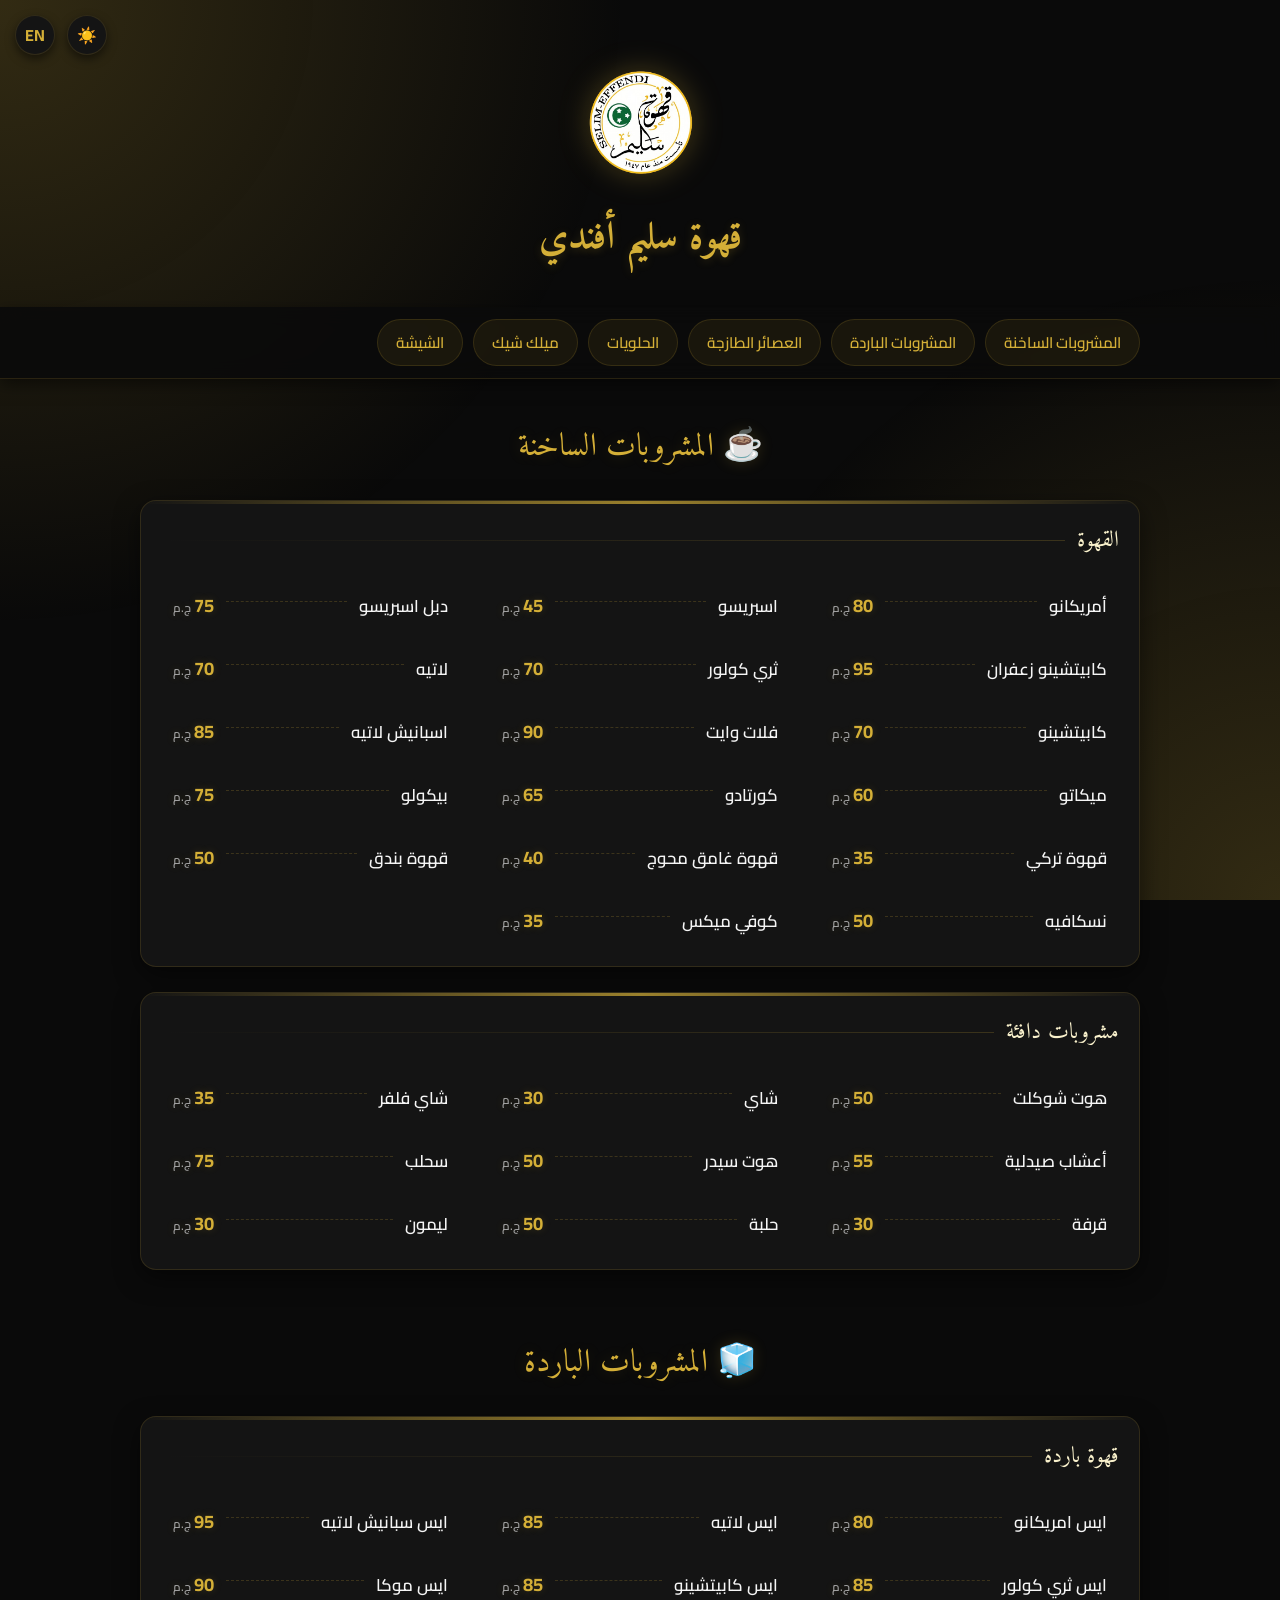
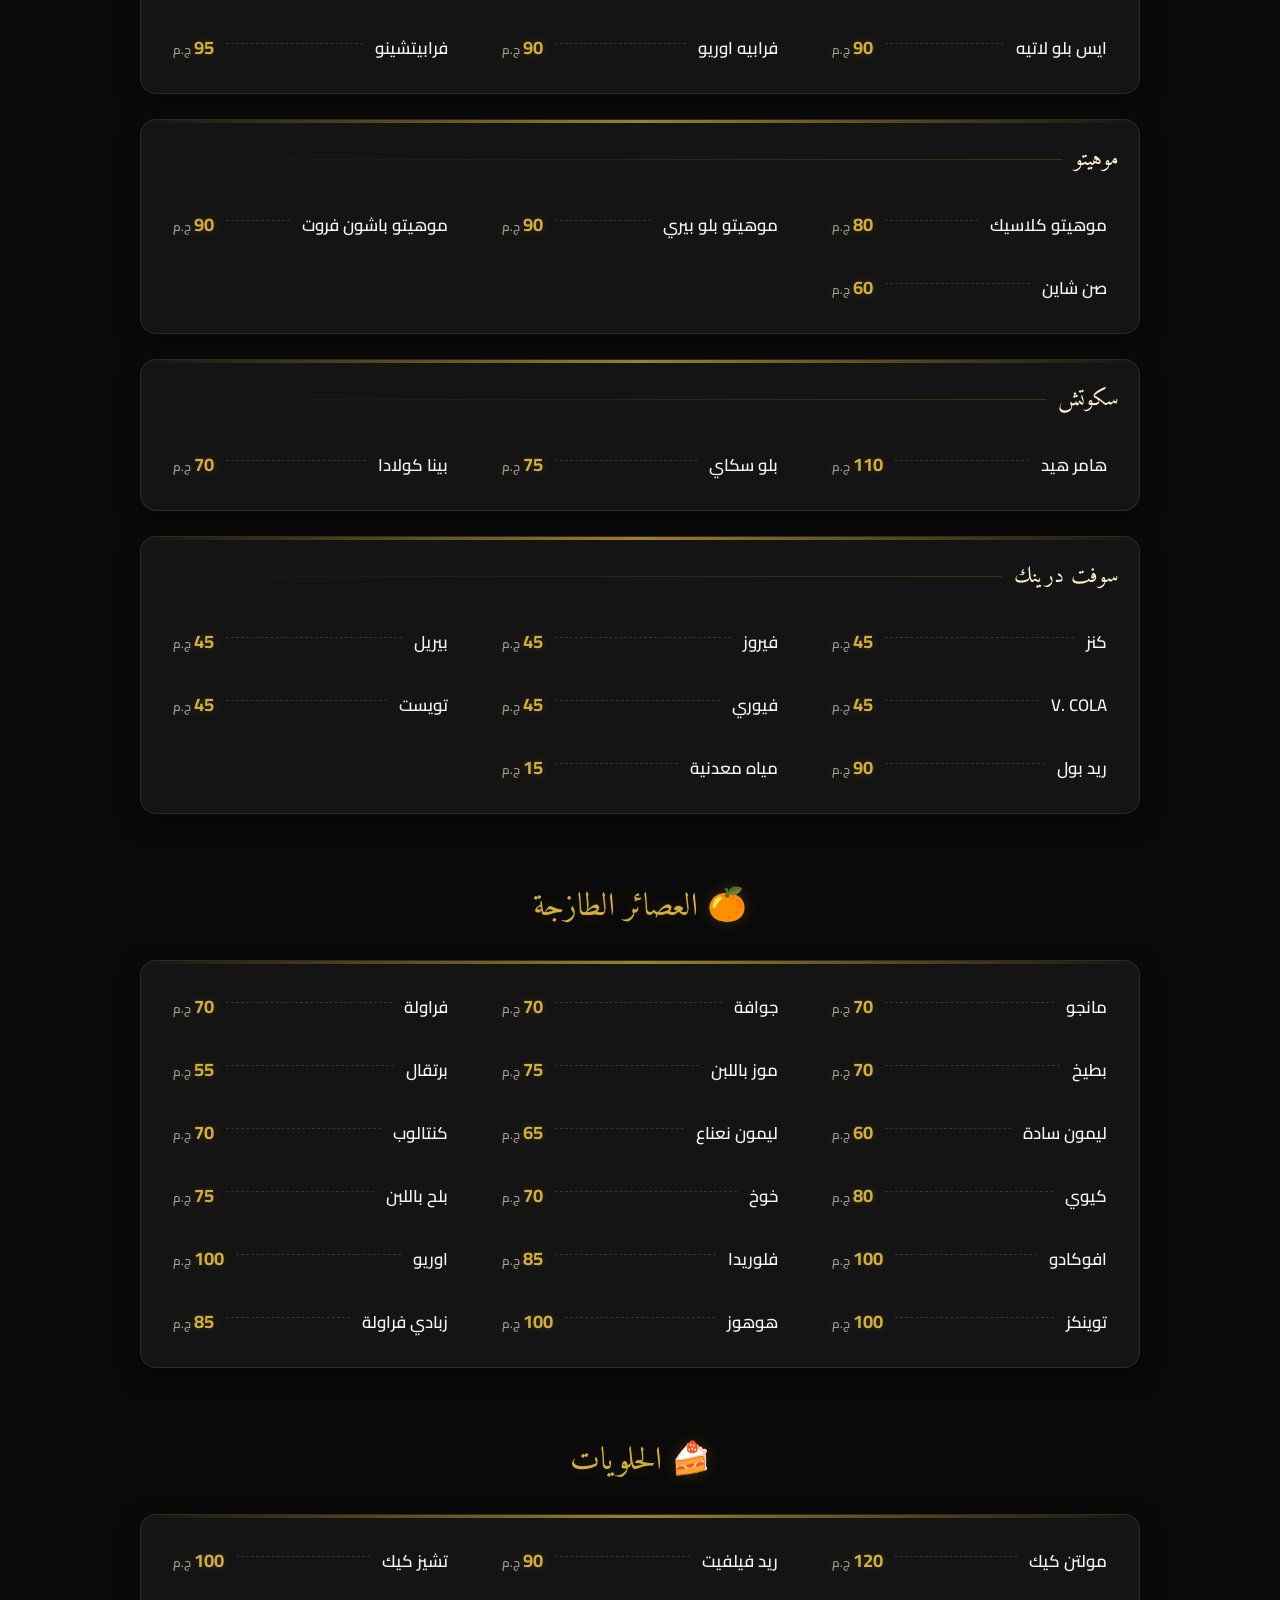
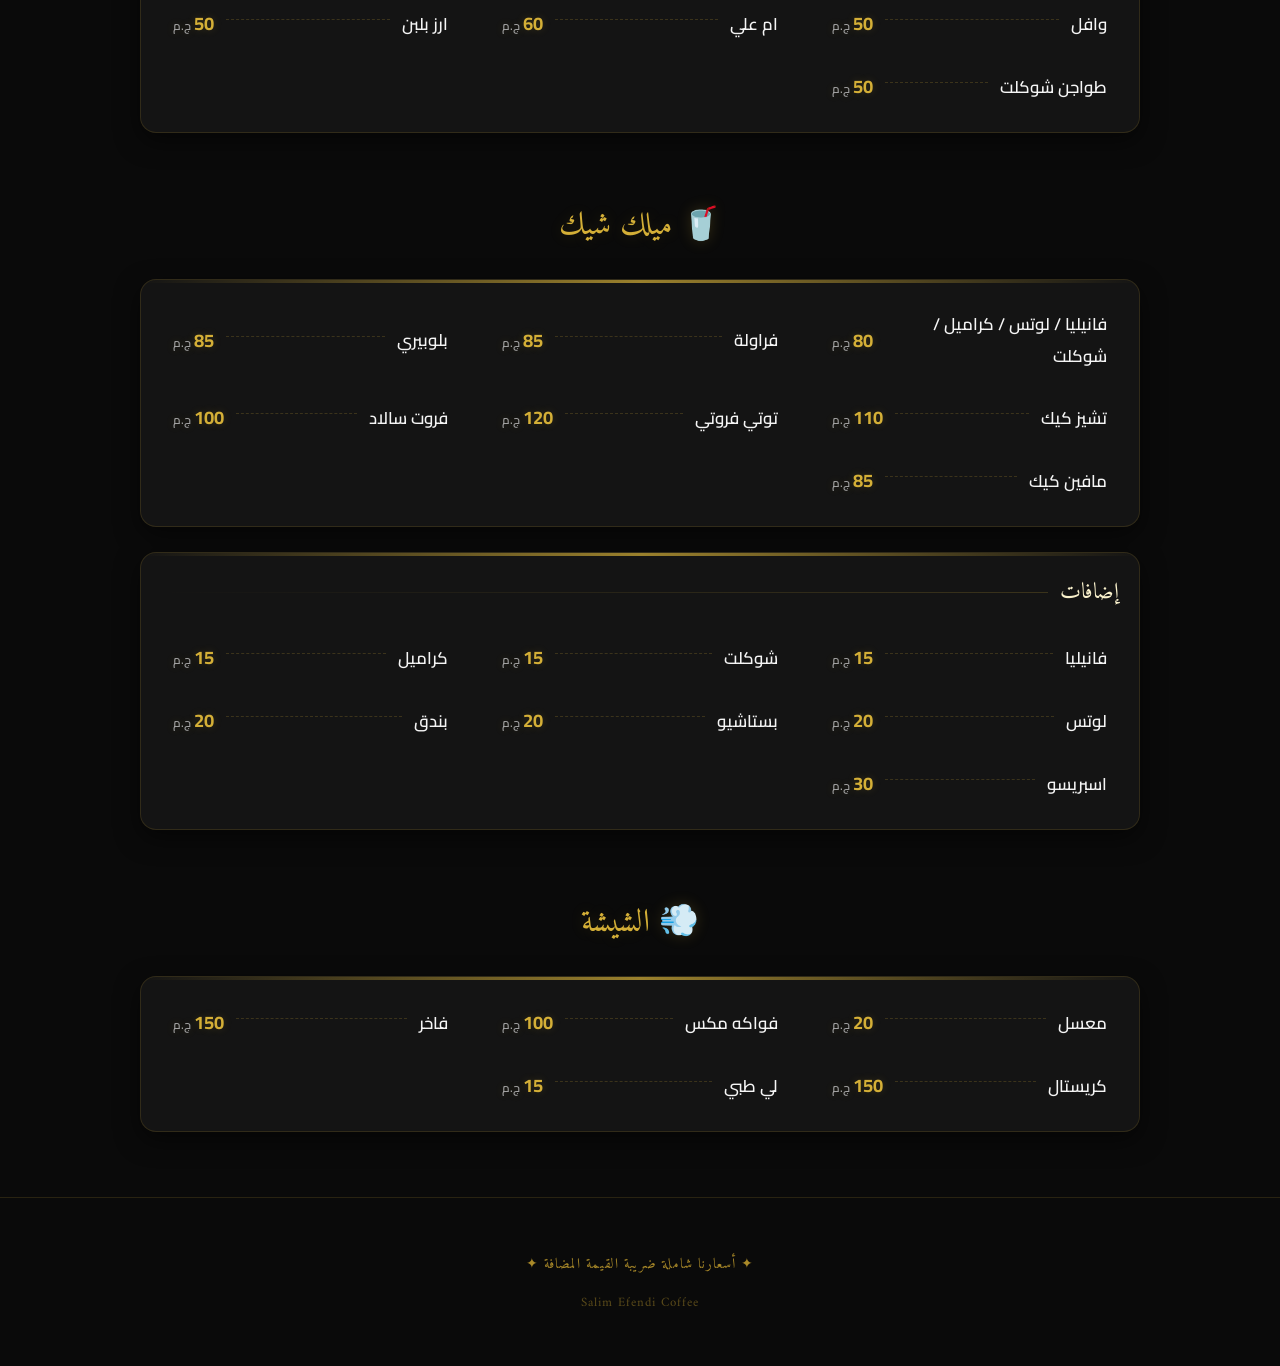
<file: index.html>
<!DOCTYPE html>
<html lang="ar" dir="rtl">
<head>
  <meta charset="UTF-8">
  <meta name="viewport" content="width=device-width, initial-scale=1.0, maximum-scale=1.0, user-scalable=no">
  <title>قائمة طعام - قهوة سليم أفندي | Salim Efendi Menu</title>
  <link rel="preconnect" href="https://fonts.googleapis.com">
  <link href="https://fonts.googleapis.com/css2?family=Amiri:wght@400;700&family=Cairo:wght@400;600;700;900&display=swap" rel="stylesheet">
  <link rel="stylesheet" href="style.css">
</head>
<body data-theme="dark">

  <div class="bg-animated"></div>

  <div class="controls-container">
    <button id="themeToggle" class="control-btn" aria-label="Toggle Theme">
      <span class="icon-sun">☀️</span>
      <span class="icon-moon">🌙</span>
    </button>
    <button id="langToggle" class="control-btn" aria-label="Toggle Language">
      <span class="ar-only">EN</span>
      <span class="en-only">AR</span>
    </button>
  </div>

  <header class="hero">
    <img src="image-removebg-preview.png" class="logo" alt="Salim Efendi Logo">
    <h1 class="title">
      <span class="ar-only">قهوة سليم أفندي</span>
      <span class="en-only">Salim Efendi Coffee</span>
    </h1>
  </header>

  <div class="category-nav-wrapper">
    <nav class="category-nav" id="nav">
      
      <a class="nav-item active" href="#hot-drinks">
        <span class="ar-only">المشروبات الساخنة</span>
        <span class="en-only">Hot Drinks</span>
      </a>
      <a class="nav-item " href="#cold-drinks">
        <span class="ar-only">المشروبات الباردة</span>
        <span class="en-only">Cold Drinks</span>
      </a>
      <a class="nav-item " href="#fresh-juices">
        <span class="ar-only">العصائر الطازجة</span>
        <span class="en-only">Fresh Juices</span>
      </a>
      <a class="nav-item " href="#desserts">
        <span class="ar-only">الحلويات</span>
        <span class="en-only">Desserts</span>
      </a>
      <a class="nav-item " href="#milkshakes">
        <span class="ar-only">ميلك شيك</span>
        <span class="en-only">Milkshakes</span>
      </a>
      <a class="nav-item " href="#shisha">
        <span class="ar-only">الشيشة</span>
        <span class="en-only">Shisha</span>
      </a>
    </nav>
  </div>

  <main class="menu-container">
    
    <div class="section" id="hot-drinks">
      <div class="section-header">
        <div class="section-title-ar">☕ <span class="ar-only">المشروبات الساخنة</span><span class="en-only">HOT DRINKS</span></div>
      </div>

      <div class="sub-section">
        
        <div class="sub-title">
          <span class="ar-only">القهوة</span>
          <span class="en-only">Coffee</span>
        </div>
        <div class="items-grid">
          
          <div class="item">
            <span class="item-name">
              <span class="ar-only">أمريكانو</span>
              <span class="en-only">Americano</span>
            </span>
            <div class="item-dots"></div>
            <span class="item-price ">80 <span class="currency"><span class="ar-only"> ج.م</span><span class="en-only"> EGP</span></span></span>
          </div>
          <div class="item">
            <span class="item-name">
              <span class="ar-only">اسبريسو</span>
              <span class="en-only">Espresso</span>
            </span>
            <div class="item-dots"></div>
            <span class="item-price ">45 <span class="currency"><span class="ar-only"> ج.م</span><span class="en-only"> EGP</span></span></span>
          </div>
          <div class="item">
            <span class="item-name">
              <span class="ar-only">دبل اسبريسو</span>
              <span class="en-only">Double Espresso</span>
            </span>
            <div class="item-dots"></div>
            <span class="item-price ">75 <span class="currency"><span class="ar-only"> ج.م</span><span class="en-only"> EGP</span></span></span>
          </div>
          <div class="item">
            <span class="item-name">
              <span class="ar-only">كابيتشينو زعفران</span>
              <span class="en-only">Saffron Cappuccino</span>
            </span>
            <div class="item-dots"></div>
            <span class="item-price ">95 <span class="currency"><span class="ar-only"> ج.م</span><span class="en-only"> EGP</span></span></span>
          </div>
          <div class="item">
            <span class="item-name">
              <span class="ar-only">ثري كولور</span>
              <span class="en-only">Three Colors</span>
            </span>
            <div class="item-dots"></div>
            <span class="item-price ">70 <span class="currency"><span class="ar-only"> ج.م</span><span class="en-only"> EGP</span></span></span>
          </div>
          <div class="item">
            <span class="item-name">
              <span class="ar-only">لاتيه</span>
              <span class="en-only">Latte</span>
            </span>
            <div class="item-dots"></div>
            <span class="item-price ">70 <span class="currency"><span class="ar-only"> ج.م</span><span class="en-only"> EGP</span></span></span>
          </div>
          <div class="item">
            <span class="item-name">
              <span class="ar-only">كابيتشينو</span>
              <span class="en-only">Cappuccino</span>
            </span>
            <div class="item-dots"></div>
            <span class="item-price ">70 <span class="currency"><span class="ar-only"> ج.م</span><span class="en-only"> EGP</span></span></span>
          </div>
          <div class="item">
            <span class="item-name">
              <span class="ar-only">فلات وايت</span>
              <span class="en-only">Flat White</span>
            </span>
            <div class="item-dots"></div>
            <span class="item-price ">90 <span class="currency"><span class="ar-only"> ج.م</span><span class="en-only"> EGP</span></span></span>
          </div>
          <div class="item">
            <span class="item-name">
              <span class="ar-only">اسبانيش لاتيه</span>
              <span class="en-only">Spanish Latte</span>
            </span>
            <div class="item-dots"></div>
            <span class="item-price ">85 <span class="currency"><span class="ar-only"> ج.م</span><span class="en-only"> EGP</span></span></span>
          </div>
          <div class="item">
            <span class="item-name">
              <span class="ar-only">ميكاتو</span>
              <span class="en-only">Macchiato</span>
            </span>
            <div class="item-dots"></div>
            <span class="item-price ">60 <span class="currency"><span class="ar-only"> ج.م</span><span class="en-only"> EGP</span></span></span>
          </div>
          <div class="item">
            <span class="item-name">
              <span class="ar-only">كورتادو</span>
              <span class="en-only">Cortado</span>
            </span>
            <div class="item-dots"></div>
            <span class="item-price ">65 <span class="currency"><span class="ar-only"> ج.م</span><span class="en-only"> EGP</span></span></span>
          </div>
          <div class="item">
            <span class="item-name">
              <span class="ar-only">بيكولو</span>
              <span class="en-only">Piccolo</span>
            </span>
            <div class="item-dots"></div>
            <span class="item-price ">75 <span class="currency"><span class="ar-only"> ج.م</span><span class="en-only"> EGP</span></span></span>
          </div>
          <div class="item">
            <span class="item-name">
              <span class="ar-only">قهوة تركي</span>
              <span class="en-only">Turkish Coffee</span>
            </span>
            <div class="item-dots"></div>
            <span class="item-price ">35 <span class="currency"><span class="ar-only"> ج.م</span><span class="en-only"> EGP</span></span></span>
          </div>
          <div class="item">
            <span class="item-name">
              <span class="ar-only">قهوة غامق محوج</span>
              <span class="en-only">Dark Flavored Coffee</span>
            </span>
            <div class="item-dots"></div>
            <span class="item-price ">40 <span class="currency"><span class="ar-only"> ج.م</span><span class="en-only"> EGP</span></span></span>
          </div>
          <div class="item">
            <span class="item-name">
              <span class="ar-only">قهوة بندق</span>
              <span class="en-only">Hazelnut Coffee</span>
            </span>
            <div class="item-dots"></div>
            <span class="item-price ">50 <span class="currency"><span class="ar-only"> ج.م</span><span class="en-only"> EGP</span></span></span>
          </div>
          <div class="item">
            <span class="item-name">
              <span class="ar-only">نسكافيه</span>
              <span class="en-only">Nescafe</span>
            </span>
            <div class="item-dots"></div>
            <span class="item-price ">50 <span class="currency"><span class="ar-only"> ج.م</span><span class="en-only"> EGP</span></span></span>
          </div>
          <div class="item">
            <span class="item-name">
              <span class="ar-only">كوفي ميكس</span>
              <span class="en-only">Coffee Mix</span>
            </span>
            <div class="item-dots"></div>
            <span class="item-price ">35 <span class="currency"><span class="ar-only"> ج.م</span><span class="en-only"> EGP</span></span></span>
          </div>
        </div>
      </div>

      <div class="sub-section">
        
        <div class="sub-title">
          <span class="ar-only">مشروبات دافئة</span>
          <span class="en-only">Warm Drinks</span>
        </div>
        <div class="items-grid">
          
          <div class="item">
            <span class="item-name">
              <span class="ar-only">هوت شوكلت</span>
              <span class="en-only">Hot Chocolate</span>
            </span>
            <div class="item-dots"></div>
            <span class="item-price ">50 <span class="currency"><span class="ar-only"> ج.م</span><span class="en-only"> EGP</span></span></span>
          </div>
          <div class="item">
            <span class="item-name">
              <span class="ar-only">شاي</span>
              <span class="en-only">Tea</span>
            </span>
            <div class="item-dots"></div>
            <span class="item-price ">30 <span class="currency"><span class="ar-only"> ج.م</span><span class="en-only"> EGP</span></span></span>
          </div>
          <div class="item">
            <span class="item-name">
              <span class="ar-only">شاي فلفر</span>
              <span class="en-only">Flavored Tea</span>
            </span>
            <div class="item-dots"></div>
            <span class="item-price ">35 <span class="currency"><span class="ar-only"> ج.م</span><span class="en-only"> EGP</span></span></span>
          </div>
          <div class="item">
            <span class="item-name">
              <span class="ar-only">أعشاب صيدلية</span>
              <span class="en-only">Pharmacy Herbs</span>
            </span>
            <div class="item-dots"></div>
            <span class="item-price ">55 <span class="currency"><span class="ar-only"> ج.م</span><span class="en-only"> EGP</span></span></span>
          </div>
          <div class="item">
            <span class="item-name">
              <span class="ar-only">هوت سيدر</span>
              <span class="en-only">Hot Cider</span>
            </span>
            <div class="item-dots"></div>
            <span class="item-price ">50 <span class="currency"><span class="ar-only"> ج.م</span><span class="en-only"> EGP</span></span></span>
          </div>
          <div class="item">
            <span class="item-name">
              <span class="ar-only">سحلب</span>
              <span class="en-only">Sahlab</span>
            </span>
            <div class="item-dots"></div>
            <span class="item-price ">75 <span class="currency"><span class="ar-only"> ج.م</span><span class="en-only"> EGP</span></span></span>
          </div>
          <div class="item">
            <span class="item-name">
              <span class="ar-only">قرفة</span>
              <span class="en-only">Cinnamon</span>
            </span>
            <div class="item-dots"></div>
            <span class="item-price ">30 <span class="currency"><span class="ar-only"> ج.م</span><span class="en-only"> EGP</span></span></span>
          </div>
          <div class="item">
            <span class="item-name">
              <span class="ar-only">حلبة</span>
              <span class="en-only">Fenugreek</span>
            </span>
            <div class="item-dots"></div>
            <span class="item-price ">50 <span class="currency"><span class="ar-only"> ج.م</span><span class="en-only"> EGP</span></span></span>
          </div>
          <div class="item">
            <span class="item-name">
              <span class="ar-only">ليمون</span>
              <span class="en-only">Lemon</span>
            </span>
            <div class="item-dots"></div>
            <span class="item-price ">30 <span class="currency"><span class="ar-only"> ج.م</span><span class="en-only"> EGP</span></span></span>
          </div>
        </div>
      </div>
    </div>

    <div class="section" id="cold-drinks">
      <div class="section-header">
        <div class="section-title-ar">🧊 <span class="ar-only">المشروبات الباردة</span><span class="en-only">COLD DRINKS</span></div>
      </div>

      <div class="sub-section">
        
        <div class="sub-title">
          <span class="ar-only">قهوة باردة</span>
          <span class="en-only">Cold Coffee</span>
        </div>
        <div class="items-grid">
          
          <div class="item">
            <span class="item-name">
              <span class="ar-only">ايس امريكانو</span>
              <span class="en-only">Ice Americano</span>
            </span>
            <div class="item-dots"></div>
            <span class="item-price ">80 <span class="currency"><span class="ar-only"> ج.م</span><span class="en-only"> EGP</span></span></span>
          </div>
          <div class="item">
            <span class="item-name">
              <span class="ar-only">ايس لاتيه</span>
              <span class="en-only">Ice Latte</span>
            </span>
            <div class="item-dots"></div>
            <span class="item-price ">85 <span class="currency"><span class="ar-only"> ج.م</span><span class="en-only"> EGP</span></span></span>
          </div>
          <div class="item">
            <span class="item-name">
              <span class="ar-only">ايس سبانيش لاتيه</span>
              <span class="en-only">Ice Spanish Latte</span>
            </span>
            <div class="item-dots"></div>
            <span class="item-price ">95 <span class="currency"><span class="ar-only"> ج.م</span><span class="en-only"> EGP</span></span></span>
          </div>
          <div class="item">
            <span class="item-name">
              <span class="ar-only">ايس ثري كولور</span>
              <span class="en-only">Ice Three Colors</span>
            </span>
            <div class="item-dots"></div>
            <span class="item-price ">85 <span class="currency"><span class="ar-only"> ج.م</span><span class="en-only"> EGP</span></span></span>
          </div>
          <div class="item">
            <span class="item-name">
              <span class="ar-only">ايس كابيتشينو</span>
              <span class="en-only">Ice Cappuccino</span>
            </span>
            <div class="item-dots"></div>
            <span class="item-price ">85 <span class="currency"><span class="ar-only"> ج.م</span><span class="en-only"> EGP</span></span></span>
          </div>
          <div class="item">
            <span class="item-name">
              <span class="ar-only">ايس موكا</span>
              <span class="en-only">Ice Mocha</span>
            </span>
            <div class="item-dots"></div>
            <span class="item-price ">90 <span class="currency"><span class="ar-only"> ج.م</span><span class="en-only"> EGP</span></span></span>
          </div>
          <div class="item">
            <span class="item-name">
              <span class="ar-only">ايس بلو لاتيه</span>
              <span class="en-only">Ice Blue Latte</span>
            </span>
            <div class="item-dots"></div>
            <span class="item-price ">90 <span class="currency"><span class="ar-only"> ج.م</span><span class="en-only"> EGP</span></span></span>
          </div>
          <div class="item">
            <span class="item-name">
              <span class="ar-only">فرابيه اوريو</span>
              <span class="en-only">Oreo Frappe</span>
            </span>
            <div class="item-dots"></div>
            <span class="item-price ">90 <span class="currency"><span class="ar-only"> ج.م</span><span class="en-only"> EGP</span></span></span>
          </div>
          <div class="item">
            <span class="item-name">
              <span class="ar-only">فرابيتشينو</span>
              <span class="en-only">Frappuccino</span>
            </span>
            <div class="item-dots"></div>
            <span class="item-price ">95 <span class="currency"><span class="ar-only"> ج.م</span><span class="en-only"> EGP</span></span></span>
          </div>
        </div>
      </div>

      <div class="sub-section">
        
        <div class="sub-title">
          <span class="ar-only">موهيتو</span>
          <span class="en-only">Mojito</span>
        </div>
        <div class="items-grid">
          
          <div class="item">
            <span class="item-name">
              <span class="ar-only">موهيتو كلاسيك</span>
              <span class="en-only">Classic Mojito</span>
            </span>
            <div class="item-dots"></div>
            <span class="item-price ">80 <span class="currency"><span class="ar-only"> ج.م</span><span class="en-only"> EGP</span></span></span>
          </div>
          <div class="item">
            <span class="item-name">
              <span class="ar-only">موهيتو بلو بيري</span>
              <span class="en-only">Blueberry Mojito</span>
            </span>
            <div class="item-dots"></div>
            <span class="item-price ">90 <span class="currency"><span class="ar-only"> ج.م</span><span class="en-only"> EGP</span></span></span>
          </div>
          <div class="item">
            <span class="item-name">
              <span class="ar-only">موهيتو باشون فروت</span>
              <span class="en-only">Passion Fruit Mojito</span>
            </span>
            <div class="item-dots"></div>
            <span class="item-price ">90 <span class="currency"><span class="ar-only"> ج.م</span><span class="en-only"> EGP</span></span></span>
          </div>
          <div class="item">
            <span class="item-name">
              <span class="ar-only">صن شاين</span>
              <span class="en-only">Sunshine</span>
            </span>
            <div class="item-dots"></div>
            <span class="item-price ">60 <span class="currency"><span class="ar-only"> ج.م</span><span class="en-only"> EGP</span></span></span>
          </div>
        </div>
      </div>

      <div class="sub-section">
        
        <div class="sub-title">
          <span class="ar-only">سكوتش</span>
          <span class="en-only">Scotch</span>
        </div>
        <div class="items-grid">
          
          <div class="item">
            <span class="item-name">
              <span class="ar-only">هامر هيد</span>
              <span class="en-only">Hammerhead</span>
            </span>
            <div class="item-dots"></div>
            <span class="item-price ">110 <span class="currency"><span class="ar-only"> ج.م</span><span class="en-only"> EGP</span></span></span>
          </div>
          <div class="item">
            <span class="item-name">
              <span class="ar-only">بلو سكاي</span>
              <span class="en-only">Blue Sky</span>
            </span>
            <div class="item-dots"></div>
            <span class="item-price ">75 <span class="currency"><span class="ar-only"> ج.م</span><span class="en-only"> EGP</span></span></span>
          </div>
          <div class="item">
            <span class="item-name">
              <span class="ar-only">بينا كولادا</span>
              <span class="en-only">Piña Colada</span>
            </span>
            <div class="item-dots"></div>
            <span class="item-price ">70 <span class="currency"><span class="ar-only"> ج.م</span><span class="en-only"> EGP</span></span></span>
          </div>
        </div>
      </div>

      <div class="sub-section">
        
        <div class="sub-title">
          <span class="ar-only">سوفت درينك</span>
          <span class="en-only">Soft Drinks</span>
        </div>
        <div class="items-grid">
          
          <div class="item">
            <span class="item-name">
              <span class="ar-only">كنز</span>
              <span class="en-only">Cans</span>
            </span>
            <div class="item-dots"></div>
            <span class="item-price ">45 <span class="currency"><span class="ar-only"> ج.م</span><span class="en-only"> EGP</span></span></span>
          </div>
          <div class="item">
            <span class="item-name">
              <span class="ar-only">فيروز</span>
              <span class="en-only">Fayrouz</span>
            </span>
            <div class="item-dots"></div>
            <span class="item-price ">45 <span class="currency"><span class="ar-only"> ج.م</span><span class="en-only"> EGP</span></span></span>
          </div>
          <div class="item">
            <span class="item-name">
              <span class="ar-only">بيريل</span>
              <span class="en-only">Birell</span>
            </span>
            <div class="item-dots"></div>
            <span class="item-price ">45 <span class="currency"><span class="ar-only"> ج.م</span><span class="en-only"> EGP</span></span></span>
          </div>
          <div class="item">
            <span class="item-name">
              <span class="ar-only">V. COLA</span>
              <span class="en-only">V. Cola</span>
            </span>
            <div class="item-dots"></div>
            <span class="item-price ">45 <span class="currency"><span class="ar-only"> ج.م</span><span class="en-only"> EGP</span></span></span>
          </div>
          <div class="item">
            <span class="item-name">
              <span class="ar-only">فيوري</span>
              <span class="en-only">Fury</span>
            </span>
            <div class="item-dots"></div>
            <span class="item-price ">45 <span class="currency"><span class="ar-only"> ج.م</span><span class="en-only"> EGP</span></span></span>
          </div>
          <div class="item">
            <span class="item-name">
              <span class="ar-only">تويست</span>
              <span class="en-only">Twist</span>
            </span>
            <div class="item-dots"></div>
            <span class="item-price ">45 <span class="currency"><span class="ar-only"> ج.م</span><span class="en-only"> EGP</span></span></span>
          </div>
          <div class="item">
            <span class="item-name">
              <span class="ar-only">ريد بول</span>
              <span class="en-only">Red Bull</span>
            </span>
            <div class="item-dots"></div>
            <span class="item-price ">90 <span class="currency"><span class="ar-only"> ج.م</span><span class="en-only"> EGP</span></span></span>
          </div>
          <div class="item">
            <span class="item-name">
              <span class="ar-only">مياه معدنية</span>
              <span class="en-only">Water</span>
            </span>
            <div class="item-dots"></div>
            <span class="item-price ">15 <span class="currency"><span class="ar-only"> ج.م</span><span class="en-only"> EGP</span></span></span>
          </div>
        </div>
      </div>
    </div>

    <div class="section" id="fresh-juices">
      <div class="section-header">
        <div class="section-title-ar">🍊 <span class="ar-only">العصائر الطازجة</span><span class="en-only">FRESH JUICES</span></div>
      </div>

      <div class="sub-section">
        
        <div class="items-grid">
          
          <div class="item">
            <span class="item-name">
              <span class="ar-only">مانجو</span>
              <span class="en-only">Mango</span>
            </span>
            <div class="item-dots"></div>
            <span class="item-price ">70 <span class="currency"><span class="ar-only"> ج.م</span><span class="en-only"> EGP</span></span></span>
          </div>
          <div class="item">
            <span class="item-name">
              <span class="ar-only">جوافة</span>
              <span class="en-only">Guava</span>
            </span>
            <div class="item-dots"></div>
            <span class="item-price ">70 <span class="currency"><span class="ar-only"> ج.م</span><span class="en-only"> EGP</span></span></span>
          </div>
          <div class="item">
            <span class="item-name">
              <span class="ar-only">فراولة</span>
              <span class="en-only">Strawberry</span>
            </span>
            <div class="item-dots"></div>
            <span class="item-price ">70 <span class="currency"><span class="ar-only"> ج.م</span><span class="en-only"> EGP</span></span></span>
          </div>
          <div class="item">
            <span class="item-name">
              <span class="ar-only">بطيخ</span>
              <span class="en-only">Watermelon</span>
            </span>
            <div class="item-dots"></div>
            <span class="item-price ">70 <span class="currency"><span class="ar-only"> ج.م</span><span class="en-only"> EGP</span></span></span>
          </div>
          <div class="item">
            <span class="item-name">
              <span class="ar-only">موز باللبن</span>
              <span class="en-only">Banana Milk</span>
            </span>
            <div class="item-dots"></div>
            <span class="item-price ">75 <span class="currency"><span class="ar-only"> ج.م</span><span class="en-only"> EGP</span></span></span>
          </div>
          <div class="item">
            <span class="item-name">
              <span class="ar-only">برتقال</span>
              <span class="en-only">Orange</span>
            </span>
            <div class="item-dots"></div>
            <span class="item-price ">55 <span class="currency"><span class="ar-only"> ج.م</span><span class="en-only"> EGP</span></span></span>
          </div>
          <div class="item">
            <span class="item-name">
              <span class="ar-only">ليمون سادة</span>
              <span class="en-only">Plain Lemon</span>
            </span>
            <div class="item-dots"></div>
            <span class="item-price ">60 <span class="currency"><span class="ar-only"> ج.م</span><span class="en-only"> EGP</span></span></span>
          </div>
          <div class="item">
            <span class="item-name">
              <span class="ar-only">ليمون نعناع</span>
              <span class="en-only">Lemon Mint</span>
            </span>
            <div class="item-dots"></div>
            <span class="item-price ">65 <span class="currency"><span class="ar-only"> ج.م</span><span class="en-only"> EGP</span></span></span>
          </div>
          <div class="item">
            <span class="item-name">
              <span class="ar-only">كنتالوب</span>
              <span class="en-only">Cantaloupe</span>
            </span>
            <div class="item-dots"></div>
            <span class="item-price ">70 <span class="currency"><span class="ar-only"> ج.م</span><span class="en-only"> EGP</span></span></span>
          </div>
          <div class="item">
            <span class="item-name">
              <span class="ar-only">كيوي</span>
              <span class="en-only">Kiwi</span>
            </span>
            <div class="item-dots"></div>
            <span class="item-price ">80 <span class="currency"><span class="ar-only"> ج.م</span><span class="en-only"> EGP</span></span></span>
          </div>
          <div class="item">
            <span class="item-name">
              <span class="ar-only">خوخ</span>
              <span class="en-only">Peach</span>
            </span>
            <div class="item-dots"></div>
            <span class="item-price ">70 <span class="currency"><span class="ar-only"> ج.م</span><span class="en-only"> EGP</span></span></span>
          </div>
          <div class="item">
            <span class="item-name">
              <span class="ar-only">بلح باللبن</span>
              <span class="en-only">Dates with Milk</span>
            </span>
            <div class="item-dots"></div>
            <span class="item-price ">75 <span class="currency"><span class="ar-only"> ج.م</span><span class="en-only"> EGP</span></span></span>
          </div>
          <div class="item">
            <span class="item-name">
              <span class="ar-only">افوكادو</span>
              <span class="en-only">Avocado</span>
            </span>
            <div class="item-dots"></div>
            <span class="item-price ">100 <span class="currency"><span class="ar-only"> ج.م</span><span class="en-only"> EGP</span></span></span>
          </div>
          <div class="item">
            <span class="item-name">
              <span class="ar-only">فلوريدا</span>
              <span class="en-only">Florida</span>
            </span>
            <div class="item-dots"></div>
            <span class="item-price ">85 <span class="currency"><span class="ar-only"> ج.م</span><span class="en-only"> EGP</span></span></span>
          </div>
          <div class="item">
            <span class="item-name">
              <span class="ar-only">اوريو</span>
              <span class="en-only">Oreo</span>
            </span>
            <div class="item-dots"></div>
            <span class="item-price ">100 <span class="currency"><span class="ar-only"> ج.م</span><span class="en-only"> EGP</span></span></span>
          </div>
          <div class="item">
            <span class="item-name">
              <span class="ar-only">توينكز</span>
              <span class="en-only">Twinkies</span>
            </span>
            <div class="item-dots"></div>
            <span class="item-price ">100 <span class="currency"><span class="ar-only"> ج.م</span><span class="en-only"> EGP</span></span></span>
          </div>
          <div class="item">
            <span class="item-name">
              <span class="ar-only">هوهوز</span>
              <span class="en-only">HoHos</span>
            </span>
            <div class="item-dots"></div>
            <span class="item-price ">100 <span class="currency"><span class="ar-only"> ج.م</span><span class="en-only"> EGP</span></span></span>
          </div>
          <div class="item">
            <span class="item-name">
              <span class="ar-only">زبادي فراولة</span>
              <span class="en-only">Strawberry Yogurt</span>
            </span>
            <div class="item-dots"></div>
            <span class="item-price ">85 <span class="currency"><span class="ar-only"> ج.م</span><span class="en-only"> EGP</span></span></span>
          </div>
        </div>
      </div>
    </div>

    <div class="section" id="desserts">
      <div class="section-header">
        <div class="section-title-ar">🍰 <span class="ar-only">الحلويات</span><span class="en-only">DESSERTS</span></div>
      </div>

      <div class="sub-section">
        
        <div class="items-grid">
          
          <div class="item">
            <span class="item-name">
              <span class="ar-only">مولتن كيك</span>
              <span class="en-only">Molten Cake</span>
            </span>
            <div class="item-dots"></div>
            <span class="item-price ">120 <span class="currency"><span class="ar-only"> ج.م</span><span class="en-only"> EGP</span></span></span>
          </div>
          <div class="item">
            <span class="item-name">
              <span class="ar-only">ريد فيلفيت</span>
              <span class="en-only">Red Velvet</span>
            </span>
            <div class="item-dots"></div>
            <span class="item-price ">90 <span class="currency"><span class="ar-only"> ج.م</span><span class="en-only"> EGP</span></span></span>
          </div>
          <div class="item">
            <span class="item-name">
              <span class="ar-only">تشيز كيك</span>
              <span class="en-only">Cheesecake</span>
            </span>
            <div class="item-dots"></div>
            <span class="item-price ">100 <span class="currency"><span class="ar-only"> ج.م</span><span class="en-only"> EGP</span></span></span>
          </div>
          <div class="item">
            <span class="item-name">
              <span class="ar-only">وافل</span>
              <span class="en-only">Waffle</span>
            </span>
            <div class="item-dots"></div>
            <span class="item-price ">50 <span class="currency"><span class="ar-only"> ج.م</span><span class="en-only"> EGP</span></span></span>
          </div>
          <div class="item">
            <span class="item-name">
              <span class="ar-only">ام علي</span>
              <span class="en-only">Om Ali</span>
            </span>
            <div class="item-dots"></div>
            <span class="item-price ">60 <span class="currency"><span class="ar-only"> ج.م</span><span class="en-only"> EGP</span></span></span>
          </div>
          <div class="item">
            <span class="item-name">
              <span class="ar-only">ارز بلبن</span>
              <span class="en-only">Rice Pudding</span>
            </span>
            <div class="item-dots"></div>
            <span class="item-price ">50 <span class="currency"><span class="ar-only"> ج.م</span><span class="en-only"> EGP</span></span></span>
          </div>
          <div class="item">
            <span class="item-name">
              <span class="ar-only">طواجن شوكلت</span>
              <span class="en-only">Chocolate Pots</span>
            </span>
            <div class="item-dots"></div>
            <span class="item-price ">50 <span class="currency"><span class="ar-only"> ج.م</span><span class="en-only"> EGP</span></span></span>
          </div>
        </div>
      </div>
    </div>

    <div class="section" id="milkshakes">
      <div class="section-header">
        <div class="section-title-ar">🥤 <span class="ar-only">ميلك شيك</span><span class="en-only">MILKSHAKES</span></div>
      </div>

      <div class="sub-section">
        
        <div class="items-grid">
          
          <div class="item">
            <span class="item-name">
              <span class="ar-only">فانيليا / لوتس / كراميل / شوكلت</span>
              <span class="en-only">Vanilla / Lotus / Caramel / Choco</span>
            </span>
            <div class="item-dots"></div>
            <span class="item-price ">80 <span class="currency"><span class="ar-only"> ج.م</span><span class="en-only"> EGP</span></span></span>
          </div>
          <div class="item">
            <span class="item-name">
              <span class="ar-only">فراولة</span>
              <span class="en-only">Strawberry</span>
            </span>
            <div class="item-dots"></div>
            <span class="item-price ">85 <span class="currency"><span class="ar-only"> ج.م</span><span class="en-only"> EGP</span></span></span>
          </div>
          <div class="item">
            <span class="item-name">
              <span class="ar-only">بلوبيري</span>
              <span class="en-only">Blueberry</span>
            </span>
            <div class="item-dots"></div>
            <span class="item-price ">85 <span class="currency"><span class="ar-only"> ج.م</span><span class="en-only"> EGP</span></span></span>
          </div>
          <div class="item">
            <span class="item-name">
              <span class="ar-only">تشيز كيك</span>
              <span class="en-only">Cheesecake</span>
            </span>
            <div class="item-dots"></div>
            <span class="item-price ">110 <span class="currency"><span class="ar-only"> ج.م</span><span class="en-only"> EGP</span></span></span>
          </div>
          <div class="item">
            <span class="item-name">
              <span class="ar-only">توتي فروتي</span>
              <span class="en-only">Tutti Frutti</span>
            </span>
            <div class="item-dots"></div>
            <span class="item-price ">120 <span class="currency"><span class="ar-only"> ج.م</span><span class="en-only"> EGP</span></span></span>
          </div>
          <div class="item">
            <span class="item-name">
              <span class="ar-only">فروت سالاد</span>
              <span class="en-only">Fruit Salad</span>
            </span>
            <div class="item-dots"></div>
            <span class="item-price ">100 <span class="currency"><span class="ar-only"> ج.م</span><span class="en-only"> EGP</span></span></span>
          </div>
          <div class="item">
            <span class="item-name">
              <span class="ar-only">مافين كيك</span>
              <span class="en-only">Muffin Cake</span>
            </span>
            <div class="item-dots"></div>
            <span class="item-price ">85 <span class="currency"><span class="ar-only"> ج.م</span><span class="en-only"> EGP</span></span></span>
          </div>
        </div>
      </div>

      <div class="sub-section">
        
        <div class="sub-title">
          <span class="ar-only">إضافات</span>
          <span class="en-only">Additions</span>
        </div>
        <div class="items-grid">
          
          <div class="item">
            <span class="item-name">
              <span class="ar-only">فانيليا</span>
              <span class="en-only">Vanilla</span>
            </span>
            <div class="item-dots"></div>
            <span class="item-price ">15 <span class="currency"><span class="ar-only"> ج.م</span><span class="en-only"> EGP</span></span></span>
          </div>
          <div class="item">
            <span class="item-name">
              <span class="ar-only">شوكلت</span>
              <span class="en-only">Chocolate</span>
            </span>
            <div class="item-dots"></div>
            <span class="item-price ">15 <span class="currency"><span class="ar-only"> ج.م</span><span class="en-only"> EGP</span></span></span>
          </div>
          <div class="item">
            <span class="item-name">
              <span class="ar-only">كراميل</span>
              <span class="en-only">Caramel</span>
            </span>
            <div class="item-dots"></div>
            <span class="item-price ">15 <span class="currency"><span class="ar-only"> ج.م</span><span class="en-only"> EGP</span></span></span>
          </div>
          <div class="item">
            <span class="item-name">
              <span class="ar-only">لوتس</span>
              <span class="en-only">Lotus</span>
            </span>
            <div class="item-dots"></div>
            <span class="item-price ">20 <span class="currency"><span class="ar-only"> ج.م</span><span class="en-only"> EGP</span></span></span>
          </div>
          <div class="item">
            <span class="item-name">
              <span class="ar-only">بستاشيو</span>
              <span class="en-only">Pistachio</span>
            </span>
            <div class="item-dots"></div>
            <span class="item-price ">20 <span class="currency"><span class="ar-only"> ج.م</span><span class="en-only"> EGP</span></span></span>
          </div>
          <div class="item">
            <span class="item-name">
              <span class="ar-only">بندق</span>
              <span class="en-only">Hazelnut</span>
            </span>
            <div class="item-dots"></div>
            <span class="item-price ">20 <span class="currency"><span class="ar-only"> ج.م</span><span class="en-only"> EGP</span></span></span>
          </div>
          <div class="item">
            <span class="item-name">
              <span class="ar-only">اسبريسو</span>
              <span class="en-only">Espresso</span>
            </span>
            <div class="item-dots"></div>
            <span class="item-price ">30 <span class="currency"><span class="ar-only"> ج.م</span><span class="en-only"> EGP</span></span></span>
          </div>
        </div>
      </div>
    </div>

    <div class="section" id="shisha">
      <div class="section-header">
        <div class="section-title-ar">💨 <span class="ar-only">الشيشة</span><span class="en-only">SHISHA</span></div>
      </div>

      <div class="sub-section">
        
        <div class="items-grid">
          
          <div class="item">
            <span class="item-name">
              <span class="ar-only">معسل</span>
              <span class="en-only">Moassel</span>
            </span>
            <div class="item-dots"></div>
            <span class="item-price ">20 <span class="currency"><span class="ar-only"> ج.م</span><span class="en-only"> EGP</span></span></span>
          </div>
          <div class="item">
            <span class="item-name">
              <span class="ar-only">فواكه مكس</span>
              <span class="en-only">Fawakeh Mix</span>
            </span>
            <div class="item-dots"></div>
            <span class="item-price ">100 <span class="currency"><span class="ar-only"> ج.م</span><span class="en-only"> EGP</span></span></span>
          </div>
          <div class="item">
            <span class="item-name">
              <span class="ar-only">فاخر</span>
              <span class="en-only">Fakher</span>
            </span>
            <div class="item-dots"></div>
            <span class="item-price ">150 <span class="currency"><span class="ar-only"> ج.م</span><span class="en-only"> EGP</span></span></span>
          </div>
          <div class="item">
            <span class="item-name">
              <span class="ar-only">كريستال</span>
              <span class="en-only">Crystal</span>
            </span>
            <div class="item-dots"></div>
            <span class="item-price ">150 <span class="currency"><span class="ar-only"> ج.م</span><span class="en-only"> EGP</span></span></span>
          </div>
          <div class="item">
            <span class="item-name">
              <span class="ar-only">لي طبي</span>
              <span class="en-only">Lai Toby</span>
            </span>
            <div class="item-dots"></div>
            <span class="item-price ">15 <span class="currency"><span class="ar-only"> ج.م</span><span class="en-only"> EGP</span></span></span>
          </div>
        </div>
      </div>
    </div>

  </main>

  <footer>
    <p class="ar-only">✦ أسعارنا شاملة ضريبة القيمة المضافة ✦</p>
    <p class="en-only">✦ All prices include VAT ✦</p>
    <p style="font-size: 0.8rem; margin-top: 10px; opacity: 0.5;">Salim Efendi Coffee</p>
  </footer>

  <div class="scroll-top" id="scrollTop" aria-label="Top">
    ↑
  </div>

  <script src="script.js"></script>
</body>
</html>
</file>
<file: style.css>
:root {
  --gold: #d4af37;
  --gold-light: #f9f1cc;
  --gold-dark: #aa8a29;
  --bg-dark: #0a0a0a;
  --bg-card: #141414;
  --text-main: #f5f5f5;
  --text-muted: #a0a0a0;
  --accent: #1f1f1f;
  --shadow-color: rgba(0,0,0,0.5);
  --nav-bg: rgba(10, 10, 10, 0.9);
  --item-hover: rgba(212, 175, 55, 0.08);
  --border-color: rgba(212, 175, 55, 0.15);
  --border-hover: rgba(212, 175, 55, 0.4);
  --dots-color: rgba(212, 175, 55, 0.2);
}

[data-theme="light"] {
  --gold: #b8860b;
  --gold-light: #b8860b;
  --gold-dark: #8b6508;
  --bg-dark: #f0f2f5;
  --bg-card: #ffffff;
  --text-main: #212529;
  --text-muted: #6c757d;
  --accent: #e9ecef;
  --shadow-color: rgba(0,0,0,0.06);
  --nav-bg: rgba(255, 255, 255, 0.95);
  --item-hover: rgba(184, 134, 11, 0.06);
  --border-color: rgba(184, 134, 11, 0.15);
  --border-hover: rgba(184, 134, 11, 0.4);
  --dots-color: rgba(184, 134, 11, 0.2);
}

html[lang="ar"] .en-only { display: none !important; }
html[lang="en"] .ar-only { display: none !important; }

body {
  margin: 0;
  padding: 0;
  background-color: var(--bg-dark);
  color: var(--text-main);
  font-family: 'Cairo', sans-serif;
  overflow-x: hidden;
  scroll-behavior: smooth;
  -webkit-font-smoothing: antialiased;
}

.bg-animated {
  position: fixed;
  top: 0; left: 0; right: 0; bottom: 0;
  background: radial-gradient(circle at top left, var(--dots-color) 0%, transparent 40%),
              radial-gradient(circle at bottom right, var(--dots-color) 0%, transparent 40%);
  z-index: -1;
  pointer-events: none;
}

.controls-container {
  position: absolute;
  top: 15px;
  right: 15px;
  display: flex;
  gap: 12px;
  z-index: 1000;
}
html[dir="rtl"] .controls-container {
  right: auto;
  left: 15px;
}

.control-btn {
  background: var(--bg-card);
  border: 1px solid var(--border-color);
  color: var(--gold);
  width: 40px;
  height: 40px;
  border-radius: 50%;
  display: flex;
  align-items: center;
  justify-content: center;
  cursor: pointer;
  box-shadow: 0 4px 10px var(--shadow-color);
  font-family: 'Cairo', sans-serif;
  font-weight: 700;
  font-size: 1rem;
  padding: 0;
  -webkit-appearance: none;
  transition: border-color 0.2s;
}
.control-btn:active {
  background: var(--item-hover);
}

[data-theme="light"] .icon-sun { display: none; }
[data-theme="dark"] .icon-moon { display: none; }

.hero {
  display: flex;
  flex-direction: column;
  align-items: center;
  justify-content: center;
  padding: 60px 15px 30px;
  text-align: center;
  position: relative;
}

.logo {
  width: 130px;
  height: auto;
  margin-bottom: 20px;
  filter: drop-shadow(0 0 15px rgba(212, 175, 55, 0.3));
  animation: float 4s ease-in-out infinite;
  will-change: transform;
}

[data-theme="light"] .logo {
  filter: drop-shadow(0 0 15px rgba(184, 134, 11, 0.2));
}

@keyframes float {
  0%, 100% { transform: translateY(0px); }
  50% { transform: translateY(-8px); }
}

.title {
  font-family: 'Amiri', serif;
  font-size: 2.4rem;
  color: var(--gold);
  margin: 0 0 5px;
  text-shadow: 0 2px 10px var(--dots-color);
}

.subtitle {
  font-size: 1.1rem;
  color: var(--gold-light);
  letter-spacing: 2px;
  margin: 0;
  text-transform: uppercase;
  font-weight: 600;
}

.category-nav-wrapper {
  position: sticky;
  top: 0;
  background: var(--nav-bg);
  backdrop-filter: blur(10px);
  -webkit-backdrop-filter: blur(10px);
  z-index: 100;
  border-bottom: 1px solid var(--border-color);
  box-shadow: 0 5px 15px var(--shadow-color);
}

.category-nav {
  display: flex;
  overflow-x: auto;
  padding: 12px 15px;
  gap: 10px;
  max-width: 1000px;
  margin: 0 auto;
  scrollbar-width: none;
  -webkit-overflow-scrolling: touch;
}
.category-nav::-webkit-scrollbar { display: none; }

.nav-item {
  color: var(--text-muted);
  text-decoration: none;
  font-weight: 600;
  font-size: 0.95rem;
  white-space: nowrap;
  padding: 8px 18px;
  border-radius: 30px;
  border: 1px solid transparent;
  cursor: pointer;
  -webkit-tap-highlight-color: transparent;
}
.nav-item.active {
  color: var(--gold);
  background: var(--item-hover);
  border-color: var(--border-color);
}

.menu-container {
  max-width: 1000px;
  margin: 0 auto;
  padding: 40px 15px;
  display: flex;
  flex-direction: column;
  gap: 40px;
}

.section {
  scroll-margin-top: 120px;
  opacity: 0;
  transform: translateY(20px);
  transition: opacity 0.5s ease-out, transform 0.5s ease-out;
  will-change: opacity, transform;
}
.section.visible {
  opacity: 1;
  transform: translateY(0);
}

.section-header {
  text-align: center;
  margin-bottom: 25px;
}
.section-title-ar {
  font-family: 'Amiri', serif;
  font-size: 2rem;
  color: var(--gold);
  margin-bottom: 5px;
  text-shadow: 0 0 15px var(--dots-color);
}

.sub-section {
  background: var(--bg-card);
  border: 1px solid var(--border-color);
  border-radius: 16px;
  padding: 20px;
  margin-bottom: 25px;
  box-shadow: 0 8px 25px var(--shadow-color);
  position: relative;
  overflow: hidden;
}
.sub-section::before {
  content: '';
  position: absolute;
  top: 0; left: 0; right: 0; height: 3px;
  background: linear-gradient(90deg, transparent, var(--gold), transparent);
  opacity: 0.7;
}

.sub-title {
  font-family: 'Amiri', serif;
  font-size: 1.4rem;
  color: var(--gold-light);
  margin-bottom: 20px;
  display: flex;
  align-items: center;
  gap: 12px;
}
.sub-title::after {
  content: '';
  flex: 1;
  height: 1px;
  background: linear-gradient(to left, var(--dots-color), transparent);
}
html[dir="ltr"] .sub-title::after {
  background: linear-gradient(to right, var(--dots-color), transparent);
}

.items-grid {
  display: grid;
  grid-template-columns: repeat(auto-fill, minmax(280px, 1fr));
  gap: 12px 30px;
}

.item {
  display: flex;
  justify-content: space-between;
  align-items: center;
  padding: 8px 12px;
  border-radius: 8px;
  position: relative;
  -webkit-tap-highlight-color: transparent;
}

.item-name {
  font-size: 1.05rem;
  font-weight: 600;
  color: var(--text-main);
  z-index: 1;
}
.item-dots {
  flex: 1;
  border-bottom: 1px dashed var(--dots-color);
  margin: 0 12px;
  position: relative;
  top: -4px;
}
.item-price {
  font-size: 1.15rem;
  font-weight: 700;
  color: var(--gold);
  z-index: 1;
  text-shadow: 0 0 8px var(--dots-color);
  display: flex;
  align-items: baseline;
  gap: 3px;
}
.item-price.empty {
  display: none;
}
.currency {
  font-size: 0.75rem;
  color: var(--text-muted);
  font-weight: 600;
}

footer {
  text-align: center;
  padding: 40px 15px;
  color: var(--gold-dark);
  font-size: 0.9rem;
  border-top: 1px solid var(--border-color);
  background: var(--bg-dark);
  font-family: 'Amiri', serif;
  letter-spacing: 1px;
}

.scroll-top {
  position: fixed;
  bottom: 20px;
  left: 20px;
  background: var(--bg-card);
  border: 1px solid var(--border-color);
  color: var(--gold);
  width: 40px;
  height: 40px;
  border-radius: 50%;
  display: flex;
  align-items: center;
  justify-content: center;
  font-size: 1.1rem;
  cursor: pointer;
  opacity: 0;
  visibility: hidden;
  z-index: 1000;
  box-shadow: 0 4px 10px var(--shadow-color);
  -webkit-appearance: none;
}
html[dir="ltr"] .scroll-top {
  left: auto;
  right: 20px;
}
.scroll-top.visible {
  opacity: 1;
  visibility: visible;
}

@media (max-width: 480px) {
  .items-grid { grid-template-columns: 1fr; }
  .title { font-size: 2rem; }
  .logo { width: 110px; }
}
</file>
